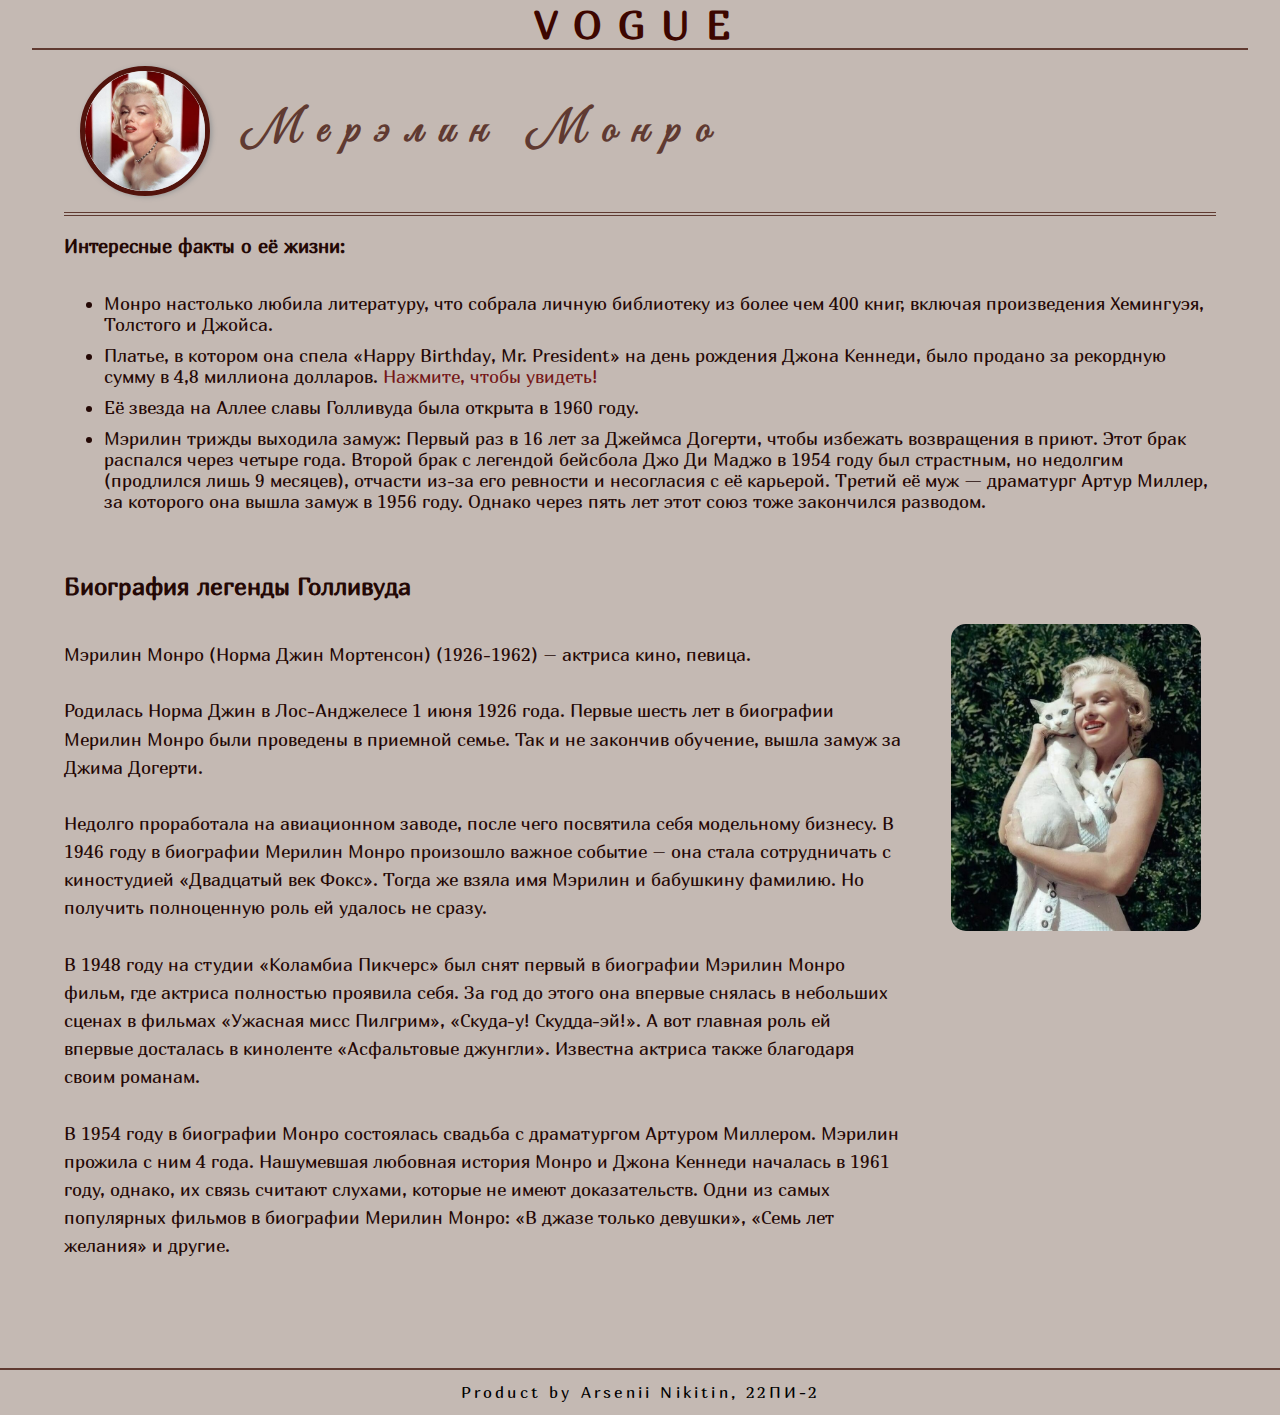
<file: index.html>
<!DOCTYPE html>
<html lang="ru">
<head>
    <meta charset="UTF-8">
    <link rel="preconnect" href="https://fonts.googleapis.com">
    <link rel="preconnect" href="https://fonts.gstatic.com" crossorigin>
    <link href="https://fonts.googleapis.com/css2?family=Great+Vibes&display=swap" rel="stylesheet">
    <meta name="viewport" content="width=device-width, initial-scale=1.0">
    <link rel="preconnect" href="https://fonts.googleapis.com">
    <link rel="preconnect" href="https://fonts.gstatic.com" crossorigin>
    <link href="https://fonts.googleapis.com/css2?family=Great+Vibes&family=Marmelad&family=PT+Serif:ital,wght@0,400;0,700;1,400;1,700&display=swap" rel="stylesheet">
    <title>Леди Гага, биография</title>
    <link rel="stylesheet" href="styles/styles.css">
</head>

<body>

<header class="header">
    <div class="header__container">
        <h1 class="header__container-title">
            VOGUE
        </h1>
    </div>
</header>

<main class="main">
    <div class="main__container">
        <section class="section-info">
            <div class="section-info__div">
                <img src="img/Monro.jpg" alt="">
                <h2 id="state" class="section-info__title">Мерэлин Монро</h2>
                <h2 id="setState" class="section-info__title-hidden">Мерэлин Монро - легенда Голливуда</h2>
            </div>
        </section>

        <section class="main__section-facts">
            <div class="section-facts__div">
                <article class="section-facts__title">
                    <h3>
                        Интересные факты о её жизни:
                    </h3>
                </article>
                <ul class="section-facts__ul">
                    <li>
                        Монро настолько любила литературу, что собрала личную библиотеку из более чем 400 книг,
                        включая произведения Хемингуэя, Толстого и Джойса.
                    </li>
                    <li>
                        Платье, в котором она спела «Happy Birthday, Mr. President» на день рождения Джона Кеннеди,
                        было продано за рекордную сумму в 4,8 миллиона долларов. <a href="https://clck.ru/3HNyWk">Нажмите, чтобы увидеть!</a>
                    </li>
                    <li>
                        Её звезда на Аллее славы Голливуда была открыта в 1960 году.
                    </li>
                    <li>
                        Мэрилин трижды выходила замуж:

                        Первый раз в 16 лет за Джеймса Догерти, чтобы избежать возвращения в приют. Этот брак распался через четыре года.
                        Второй брак с легендой бейсбола Джо Ди Маджо в 1954 году был страстным, но недолгим (продлился лишь 9 месяцев), отчасти из-за его ревности и несогласия с её карьерой.
                        Третий её муж — драматург Артур Миллер, за которого она вышла замуж в 1956 году. Однако через пять лет этот союз тоже закончился разводом.
                    </li>
                </ul>
            </div>
        </section>

        <section class="section-biography">
            <div class="biography">
                <div class="biography-title">
                    <h4>Биография легенды Голливуда</h4>
                </div>
                <article class="biography-content">
                    <div class="biography-text">
                        <p>
                            Мэрилин Монро (Норма Джин Мортенсон) (1926-1962) – актриса кино, певица.<br><br>
                            Родилась Норма Джин в Лос-Анджелесе 1 июня 1926 года. Первые шесть лет в биографии Мерилин Монро были проведены  в приемной семье. Так и не закончив обучение, вышла замуж за Джима Догерти.<br><br> Недолго проработала на авиационном заводе, после чего посвятила себя модельному бизнесу.
                            В 1946 году в биографии Мерилин Монро  произошло важное событие – она стала сотрудничать с киностудией «Двадцатый век Фокс». Тогда же взяла имя Мэрилин и бабушкину фамилию. Но получить полноценную роль ей удалось не сразу.<br><br> В 1948 году на студии «Коламбиа Пикчерс» был снят первый в биографии Мэрилин Монро фильм, где актриса полностью проявила себя. За год до этого она впервые снялась в небольших сценах в фильмах «Ужасная мисс Пилгрим», «Скуда-у! Скудда-эй!». А вот главная роль ей впервые досталась в киноленте «Асфальтовые джунгли».
                            Известна актриса также благодаря своим романам.<br><br> В 1954 году в биографии Монро состоялась свадьба с  драматургом Артуром Миллером. Мэрилин прожила с ним 4 года. Нашумевшая любовная история Монро и Джона Кеннеди началась в 1961 году, однако, их связь считают слухами, которые не имеют доказательств.
                            Одни из самых популярных фильмов в биографии Мерилин Монро: «В джазе только девушки», «Семь лет желания» и другие.
                        </p>
                    </div>
                    <div class="biography-img">
                        <img src="img/MonroBiography.jpg" alt="">
                    </div>
                </article>
            </div>
        </section>
    </div>
</main>

<footer>
    <section class="section-footer">
        <div class="footer">
            Product by Arsenii Nikitin, 22ПИ-2
        </div>
    </section>
</footer>

<script src="js/change-text.js"></script>
</body>
</html>
</file>
<file: styles/styles.css>
body {
    padding: 0;
    margin: 0;
    position: absolute;
    display: flex;
    flex-direction: column;
    width: 100vw;
    height: 100vh;
    overflow-x: hidden;
    background-color: #C4B9B3;
    align-items: center;
    overflow-y: auto;

    ::-webkit-scrollbar {
        width: 12px;
        margin-right: 5px;
    }
    ::-webkit-scrollbar-thumb {
        background-color: #C4B9B3;
        margin-right: 5px;
    }

    ::-webkit-scrollbar-track {
        margin-right: 5px;
    }
}

.header {
    width: 95%;
    height: 6vh;
    align-items: center;
    display: flex;
    justify-content: center;
    text-align: center;
    font-weight: 400;
    font-style: normal;
    border: solid #603A31;
    border-width: 0 0 2px 0;
    font-family: "Marmelad", sans-serif;
}

.header__container {
    width: 100%;
    height: 100%;
    display: flex;
    align-items: center;
    justify-content: center;
    text-align: center;
}

.header__container-title {
    display: flex;
    position: relative;
    padding: 0;
    margin: 0;
    letter-spacing: 1rem;
    color: #3D0600;
    font-size: 1.8rem;
}

.section-info__div {
    display: flex;
    width: 100%;
    height: 100%;
    border: double #603A31;
    border-width: 0 0 4px 0;
    flex-direction: row;
    align-items: center;

    font-family: "Great Vibes", cursive;

    img {
        width: 10%;
        display: flex;
        border-radius: 50%;
        border: 5px solid #52130C; /* Цвет и ширину рамки */
        box-shadow: 2px 1px 5px #999999;
        margin: 1rem;
    }

    h2 {
        text-align: left;
        margin: 0 0 0 15px;
        color: #603A31;
        letter-spacing: 1rem;
        font-size: calc(2vw + 4px);
    }
}

.section-info__title {
    display: flex;
}

.section-info__title-hidden {
    display: none;
    text-decoration: inherit;
}

.main__container {
    width: 90vw;
    display: flex;
    flex-direction: column;
}

.section-info {
    display: flex;
    width: 100%;
    align-items: center;
    justify-content: center;
    text-align: center;
    margin: 0;
}

.section-facts {
    margin-top: 15px;
}

.section-facts__div {
    display: flex;
    flex-direction: column;
    font-family: "Marmelad", sans-serif;
    color: #240805;
}

.section-facts__ul {
    li {
        margin: 0 0 10px 0;

        a {
            text-decoration: none;
            color: #751718;
            -webkit-transition: all 0.5s ease;
            transition: all 0.5s ease;

            &:hover {
                color: #603A31;
                text-decoration: underline;
            }
        }
    }
}

.biography-title {
    font-size: 20px;
    font-family: "Marmelad", sans-serif;
    color: #240805;
}

.biography-content {
    display: flex;
    flex-direction: row;
    font-family: "Marmelad", sans-serif;
    color: #240805;
}

.biography-img {
    img {
        width: 18vw;
        border-radius: 15px;
        margin-left: 15px;
    }
}

.section-footer {
    width: 100vw;
    height: 5vh;
    margin-top: 10vh;
}

.footer {
    display: flex;
    border: solid #603A31;
    border-width: 2px 0 0 0;
    font-family: "Marmelad", sans-serif;
    letter-spacing: 0.2rem;
    width: 100%;
    height: 100%;
    align-items: center;
    justify-content: center;
}

/* Десктопная версия (ширина экрана ≥ 1024px) */
@media screen and (min-width: 1024px) {
    .header__container-title {
        font-size: 2.5rem;
    }

    .section-info__div img {
        width: 120px;
        height: 120px;
    }

    .section-info__div h2 {
        font-size: 2.8rem;
    }

    .section-facts__ul {
        font-size: 1.1rem;
        padding-left: 2.5rem;
    }

    .biography-title h4 {
        font-size: 1.5rem;
        margin-bottom: 1.5rem;
    }

    .biography-content {
        gap: 2rem;
    }

    .biography-text {
        flex: 3;
        font-size: 1.1rem;
        line-height: 1.6;
    }

    .biography-img {
        flex: 1;
    }

    .biography-img img {
        width: 250px;
    }
}

/* Промежуточные стили для планшетов (769px-1023px) */
@media screen and (min-width: 769px) and (max-width: 1023px) {
    .header__container-title {
        font-size: 2rem;
    }

    .section-info__div {
        padding: 1rem 0;
    }

    .section-info__div img {
        width: 100px;
        height: 100px;
    }

    .section-info__div h2 {
        font-size: 2.3rem;
        letter-spacing: 0.8rem;
    }

    .section-facts__ul {
        font-size: 1rem;
        padding-left: 2rem;
    }

    .biography-content {
        gap: 1.5rem;
    }

    .biography-text {
        flex: 2;
        font-size: 1rem;
    }

    .biography-img img {
        width: 200px;
    }
}

/* Мобильная версия (ширина экрана ≤ 768px) */
@media screen and (max-width: 768px) {
    .header__container-title {
        font-size: 1.5rem;
        letter-spacing: 0.5rem;
    }

    .main__container {
        width: 95vw;
    }

    .section-info__div {
        flex-direction: column;
        padding: 1rem 0;
        text-align: center;
    }

    .section-info__div img {
        width: 25%;
        min-width: 80px;
        max-width: 120px;
        height: auto;
        margin: 0.5rem auto;
    }

    .section-info__div h2 {
        text-align: center;
        margin: 0.5rem 0;
        font-size: 1.8rem;
        letter-spacing: 0.5rem;
    }

    .section-facts__title h3 {
        font-size: 1.2rem;
        text-align: center;
    }

    .section-facts__ul {
        padding-left: 1.5rem;
        font-size: 0.95rem;
    }

    .biography-title h4 {
        font-size: 1.2rem;
        text-align: center;
        margin-bottom: 1rem;
    }

    .biography-content {
        flex-direction: column;
    }

    .biography-text {
        font-size: 0.95rem;
        line-height: 1.5;
    }

    .biography-img {
        margin-top: 1rem;
        text-align: center;
    }

    .biography-img img {
        width: 70%;
        min-width: 200px;
        margin: 0 auto;
    }

    .footer {
        font-size: 0.8rem;
        letter-spacing: 0.1rem;
        text-align: center;
        padding: 0 10px;
    }
}

/* Для очень маленьких экранов (≤ 480px) */
@media screen and (max-width: 480px) {
    .header__container-title {
        font-size: 1.2rem;
        letter-spacing: 0.3rem;
    }

    .section-info__div h2 {
        font-size: 1.5rem;
        letter-spacing: 0.3rem;
    }

    .section-facts__ul {
        padding-left: 1.2rem;
        font-size: 0.9rem;
    }

    .biography-text {
        font-size: 0.9rem;
    }

    .biography-img img {
        width: 90%;
    }

}
</file>
